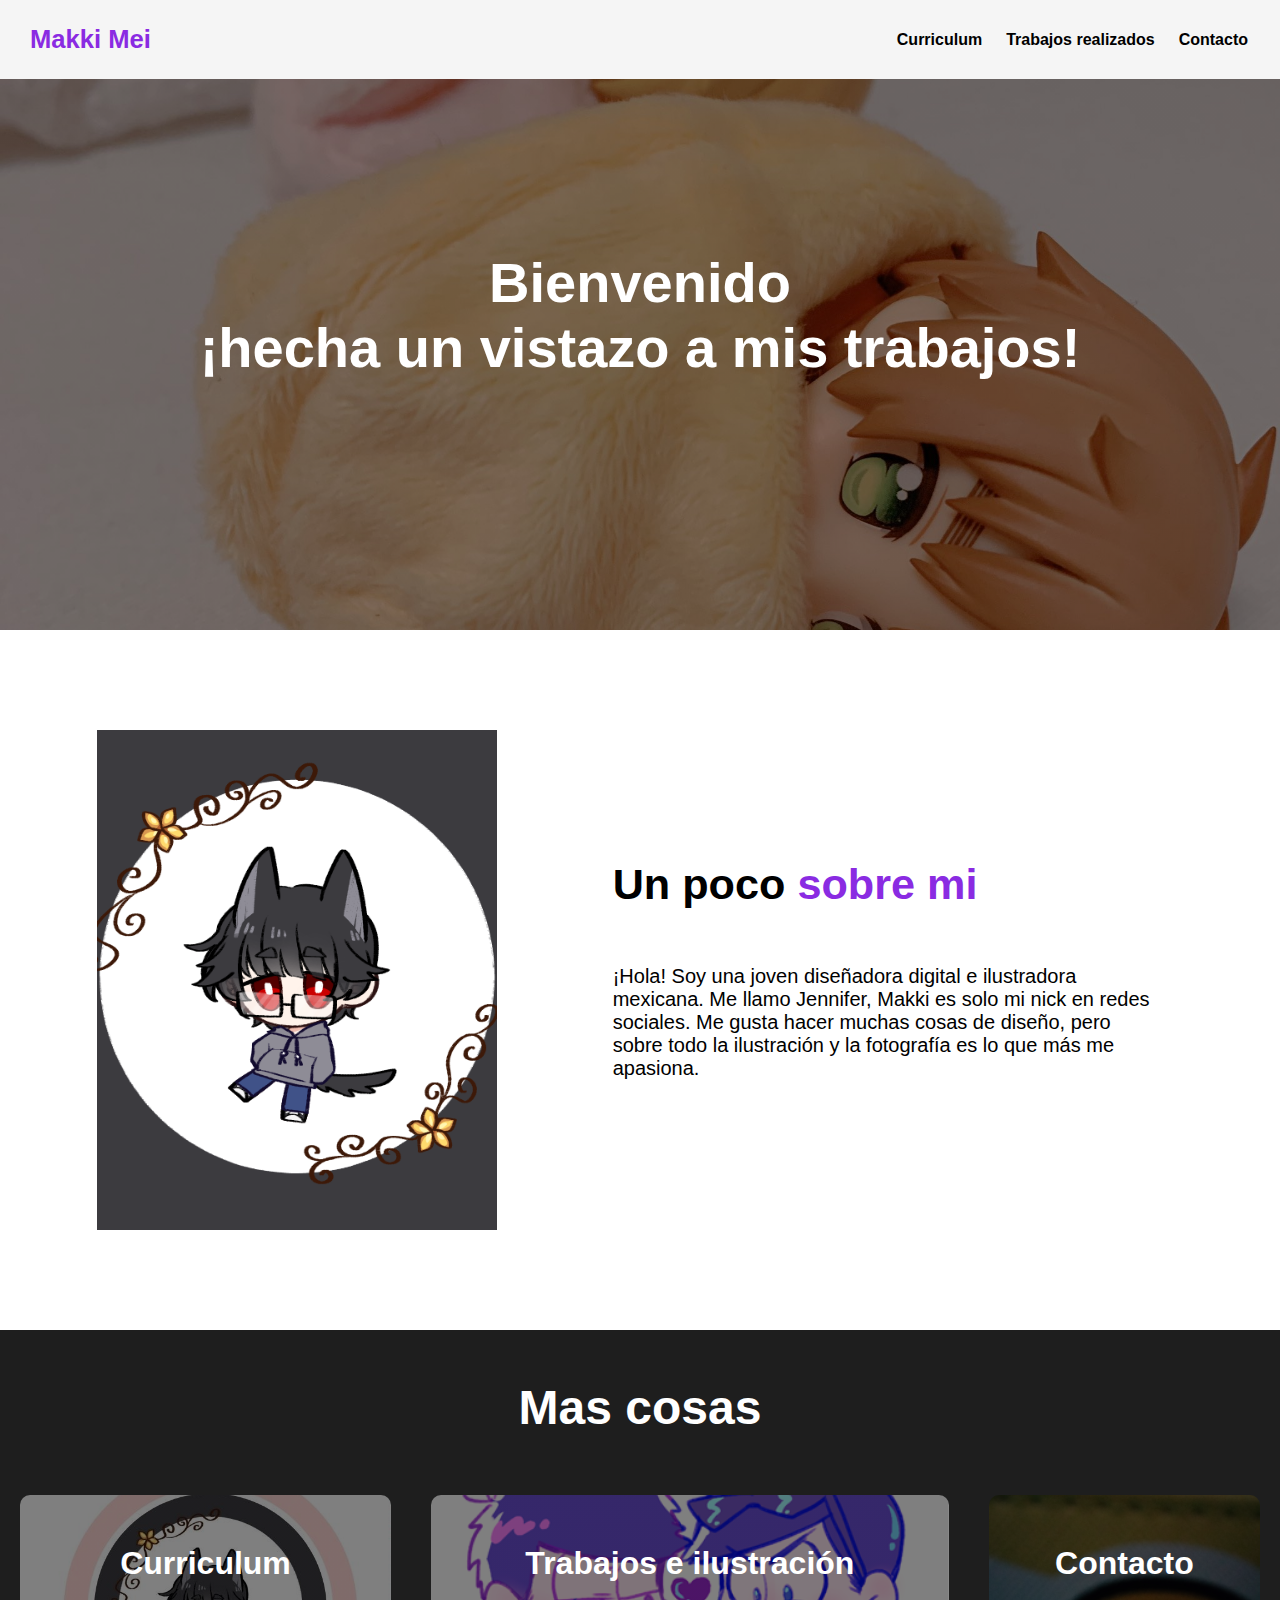
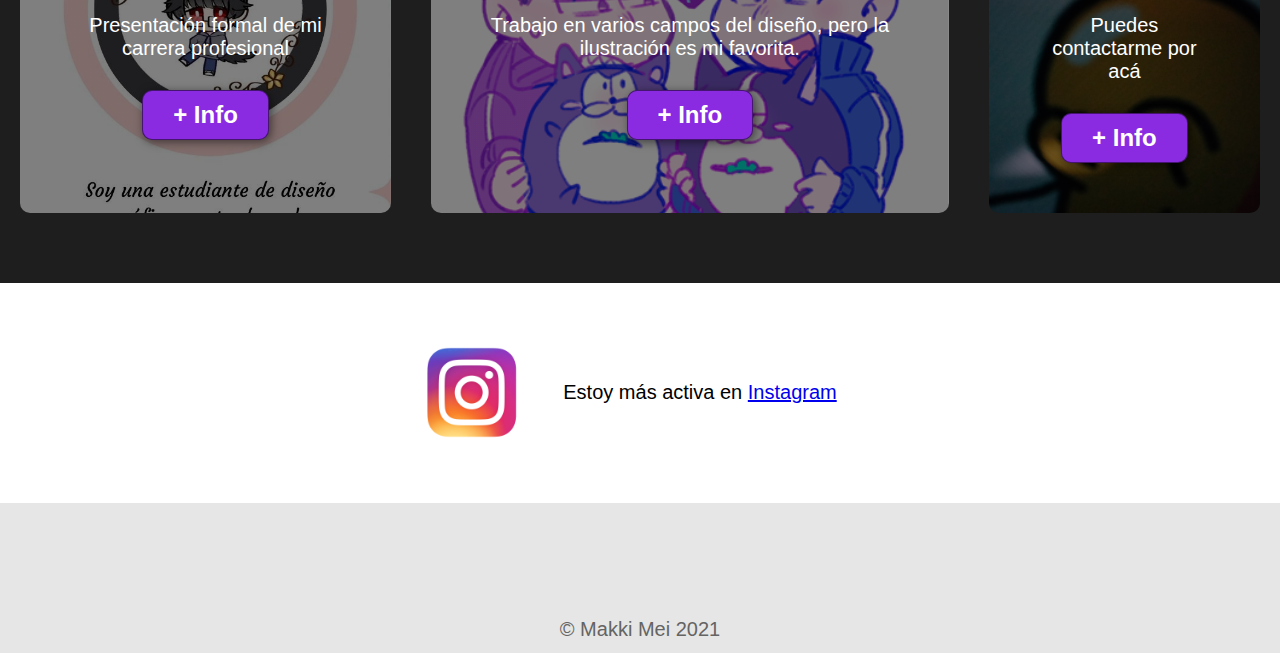
<file: index.html>
<!DOCTYPE html>
<html lang="es"
<head>
    <meta charset="UTF-8">
    <meta http-equiv="X-UA-Compatible" content="IE=edge">
    <meta name="viewport" content="width=device-witdth,
    initial-scale=1.0">
    <title>Makki Mei</title>

    <link rel="shortcut icon" href="media/favicon.ico" type="image/x-icon">
    <link rel="icon" href="media/favicon.ico" type="image/x-icon">

    <link rel="stylesheet" href="index.css"
</head>

<body>
    <header>
        <div class="container">
            <p class="logo">Makki Mei</p>
            <nav>
                <a href="curriculum.html">Curriculum</a>
                <a href="portafolio.html">Trabajos realizados</a>
                <a href="contacto.html">Contacto</a>
            </nav>
        </div>
    </header>
    <section id="hero">
        <h1>Bienvenido <br>¡hecha un vistazo a mis trabajos!</h1>
    </section>

<section id="Sobre-mi">
    <div class="container">
        <div class="img-container"></div>
        <div class="texto">
            <h2>Un poco <span class="color-acento"> sobre mi</span></h2>
            <p>¡Hola! Soy una joven diseñadora digital e ilustradora mexicana. Me llamo Jennifer, Makki es solo mi nick en redes sociales. Me gusta hacer muchas cosas de diseño, pero sobre todo la ilustración y la fotografía es lo que más me apasiona.</p>
        </div>
    </div>
</section>

    <section id="Mas-cosas">
        <div class="container">
            <h2>Mas cosas</h2>
            <div class="programas">
                <div class="carta">
                    <h3>Curriculum</h3>
                    <p>Presentación formal de mi carrera profesional</p>
                    <form action="curriculum.html">
                        <button>+ Info</button>
                    </form>
                </div>
                <div class="carta">
                    <h3>Trabajos e ilustración</h3>
                    <p>Trabajo en varios campos del diseño, pero la ilustración es mi favorita.</p>
                    <form action="portafolio.html">
                        <button>+ Info</button>
                    </form>
                </div>
                <div class="carta">
                    <h3>Contacto</h3>
                    <p>Puedes contactarme por acá</p>
                    <form action="contacto.html">
                        <button>+ Info</button>
                    </form>
                </div>  
            </div>
        </div>
    </section>

<section id="red-social">
        <div class="container">
            <a href="https://www.instagram.com/makkimatsu/">
                <div class="img-container"></div>
            </a>
            <div class="texto">
                <p>Estoy más activa en 
                    <a href="https://www.instagram.com/makkimatsu/">Instagram</a>
                </p>
            </div>
        </div>
    </section>

    <footer>
        <div class="container">
            <p>&copy; Makki Mei 2021</p>
        </div>
    </footer>
</body>
</html>
</file>
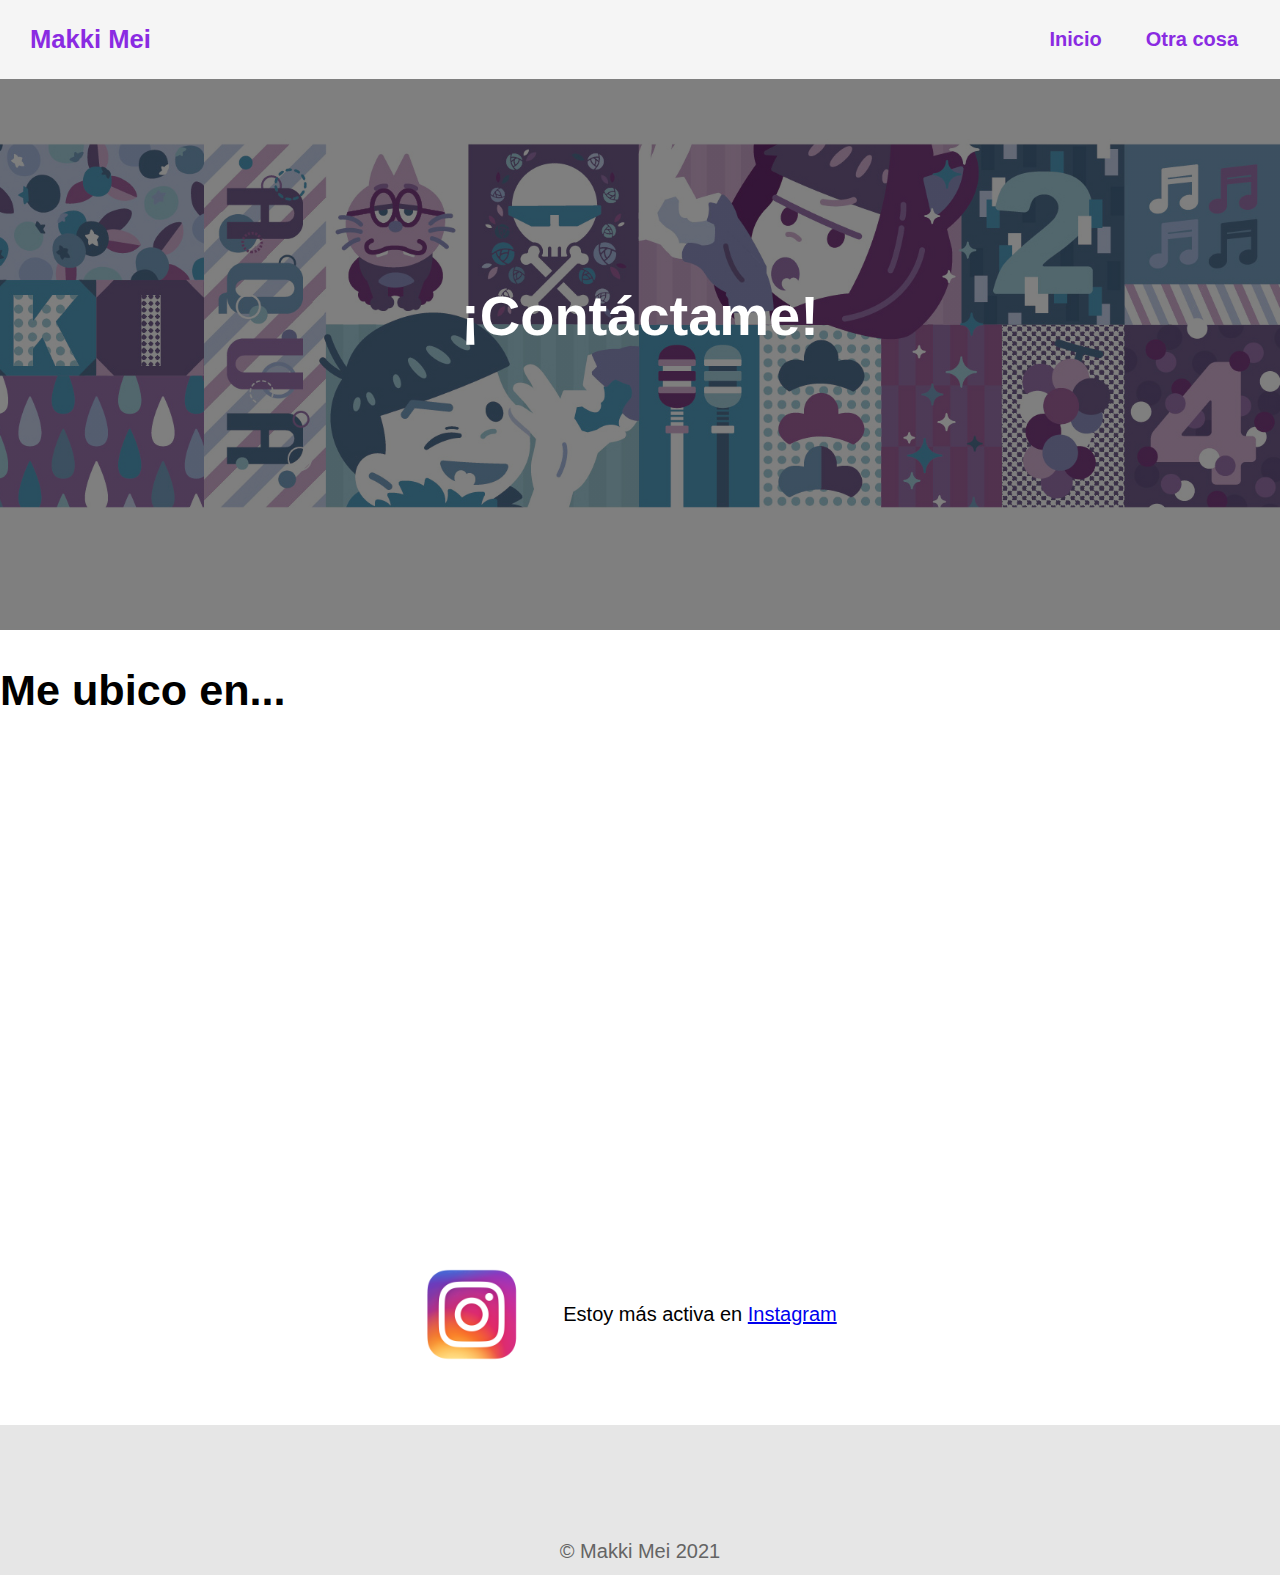
<file: contacto.html>
<!DOCTYPE html>
<html lang="es"
<head>
    <meta charset="UTF-8">
    <meta http-equiv="X-UA-Compatible" content="IE=edge">
    <meta name="viewport" content="width=device-witdth,
    initial-scale=1.0">
    <title>Curriculum</title>
    <link rel="shortcut icon" href="media/favicon.ico" type="image/x-icon">
    <link rel="icon" href="media/favicon.ico" type="image/x-icon">
    <link rel="stylesheet" href="index.css"
</head>

<body>
    <header>
        <div class="container">
            <p class="logo">Makki Mei</p>
            <nav>
                <li><a href="index.html">Inicio</a></li>
                <li><a href="">Otra cosa</a>
                    <ul>
                        <li><a href="curriculum.html">Curriculum</a></li>
                        <li><a href="portafolio.html">Portafolio</a></li>
                    </ul>
                </li>
            </nav>
        </div>
    </header>

    <section id="consulta">
        <h1>¡Contáctame!</h1>
    </section>
    
    <div formsappId="628469ebb838185b93728006"></div>
			<script src="https://my.forms.app/static/iframe.js" type="text/javascript"></script>
			<script>
				new formsapp('628469ebb838185b93728006', {
					width: '100%',
					height: 'formHeight'
				});
			</script>

        <h2>Me ubico en...</h2>
    <iframe src="https://www.google.com/maps/embed?pb=!1m18!1m12!1m3!1d3760.890149451945!2d-99.18922484970925!3d19.503361386779588!2m3!1f0!2f0!3f0!3m2!1i1024!2i768!4f13.1!3m3!1m2!1s0x85d1f8740b524a27%3A0xfb02529ee38b8bf6!2sUniversidad%20Aut%C3%B3noma%20Metropolitana%20Azcapotzalco!5e0!3m2!1ses!2smx!4v1652811635064!5m2!1ses!2smx" 
        width="600" 
        height="450" 
        style="border:0;" 
        allowfullscreen="" 
        loading="lazy"
        referrerpolicy="no-referrer-when-downgrade">
    </iframe>

    <section id="red-social">
        <div class="container">
            <a href="https://www.instagram.com/makkimatsu/">
                <div class="img-container"></div>
            </a>
            <div class="texto">
                <p>Estoy más activa en 
                    <a href="https://www.instagram.com/makkimatsu/">Instagram</a>
                </p>
            </div>
        </div>
    </section>

    <footer>
        <div class="container">
            <p>&copy; Makki Mei 2021</p>
        </div>
    </footer>
</body>
</html>
</file>
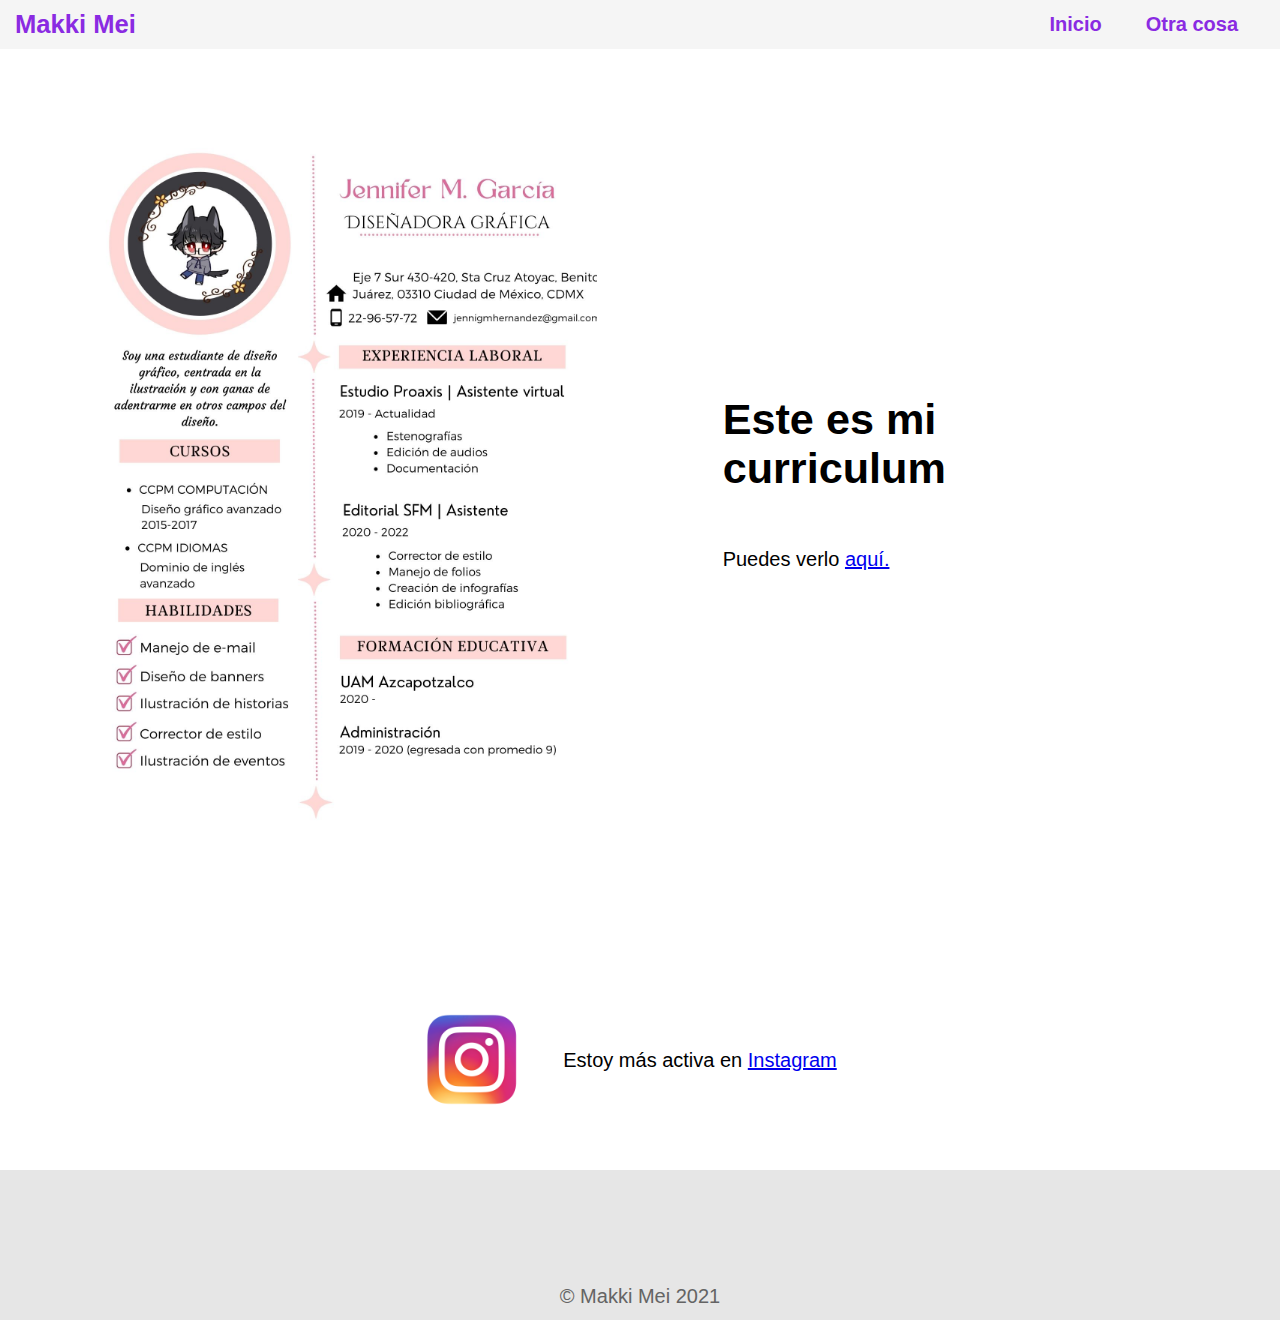
<file: curriculum.html>
<!DOCTYPE html>
<html lang="es"
<head>
    <meta charset="UTF-8">
    <meta http-equiv="X-UA-Compatible" content="IE=edge">
    <meta name="viewport" content="width=device-witdth,
    initial-scale=1.0">
    <title>Curriculum</title>
    <link rel="shortcut icon" href="media/favicon.ico" type="image/x-icon">
    <link rel="icon" href="media/favicon.ico" type="image/x-icon">
    <link rel="stylesheet" href="index.css"
</head>

<body>
    <header>
        <div class="container">
            <p class="logo2">Makki Mei</p>
            <nav>
                <li><a href="index.html">Inicio</a></li>
                <li><a href="">Otra cosa</a>
                    <ul>
                        <li><a href="portafolio.html">Portafolio</a></li>
                        <li><a href="contacto.html">Contacto</a></li>
                    </ul>
                </li>

            </nav>
        </div>
    </header>

    <section id="curri">
        <div class="container">
            <div class="img-container"></div>
            <div class="texto">
                <h2>Este es mi curriculum</h2>
                <p>Puedes verlo
                    <a href="https://drive.google.com/file/d/15RFOGzGWOvm0spRqSP2TFI4kfQMUp-X_/view?usp=sharing">aquí.</a>
                </p>
            </div>
        </div>
    </section>

<section id="red-social">
    <div class="container">
        <a href="https://www.instagram.com/makkimatsu/">
            <div class="img-container"></div>
        </a>
        <div class="texto">
            <p>Estoy más activa en 
                <a href="https://www.instagram.com/makkimatsu/">Instagram</a>
            </p>
        </div>
    </div>
</section>

<footer>
    <div class="container">
        <p>&copy; Makki Mei 2021</p>
    </div>
</footer>
</body>
</html>
</file>
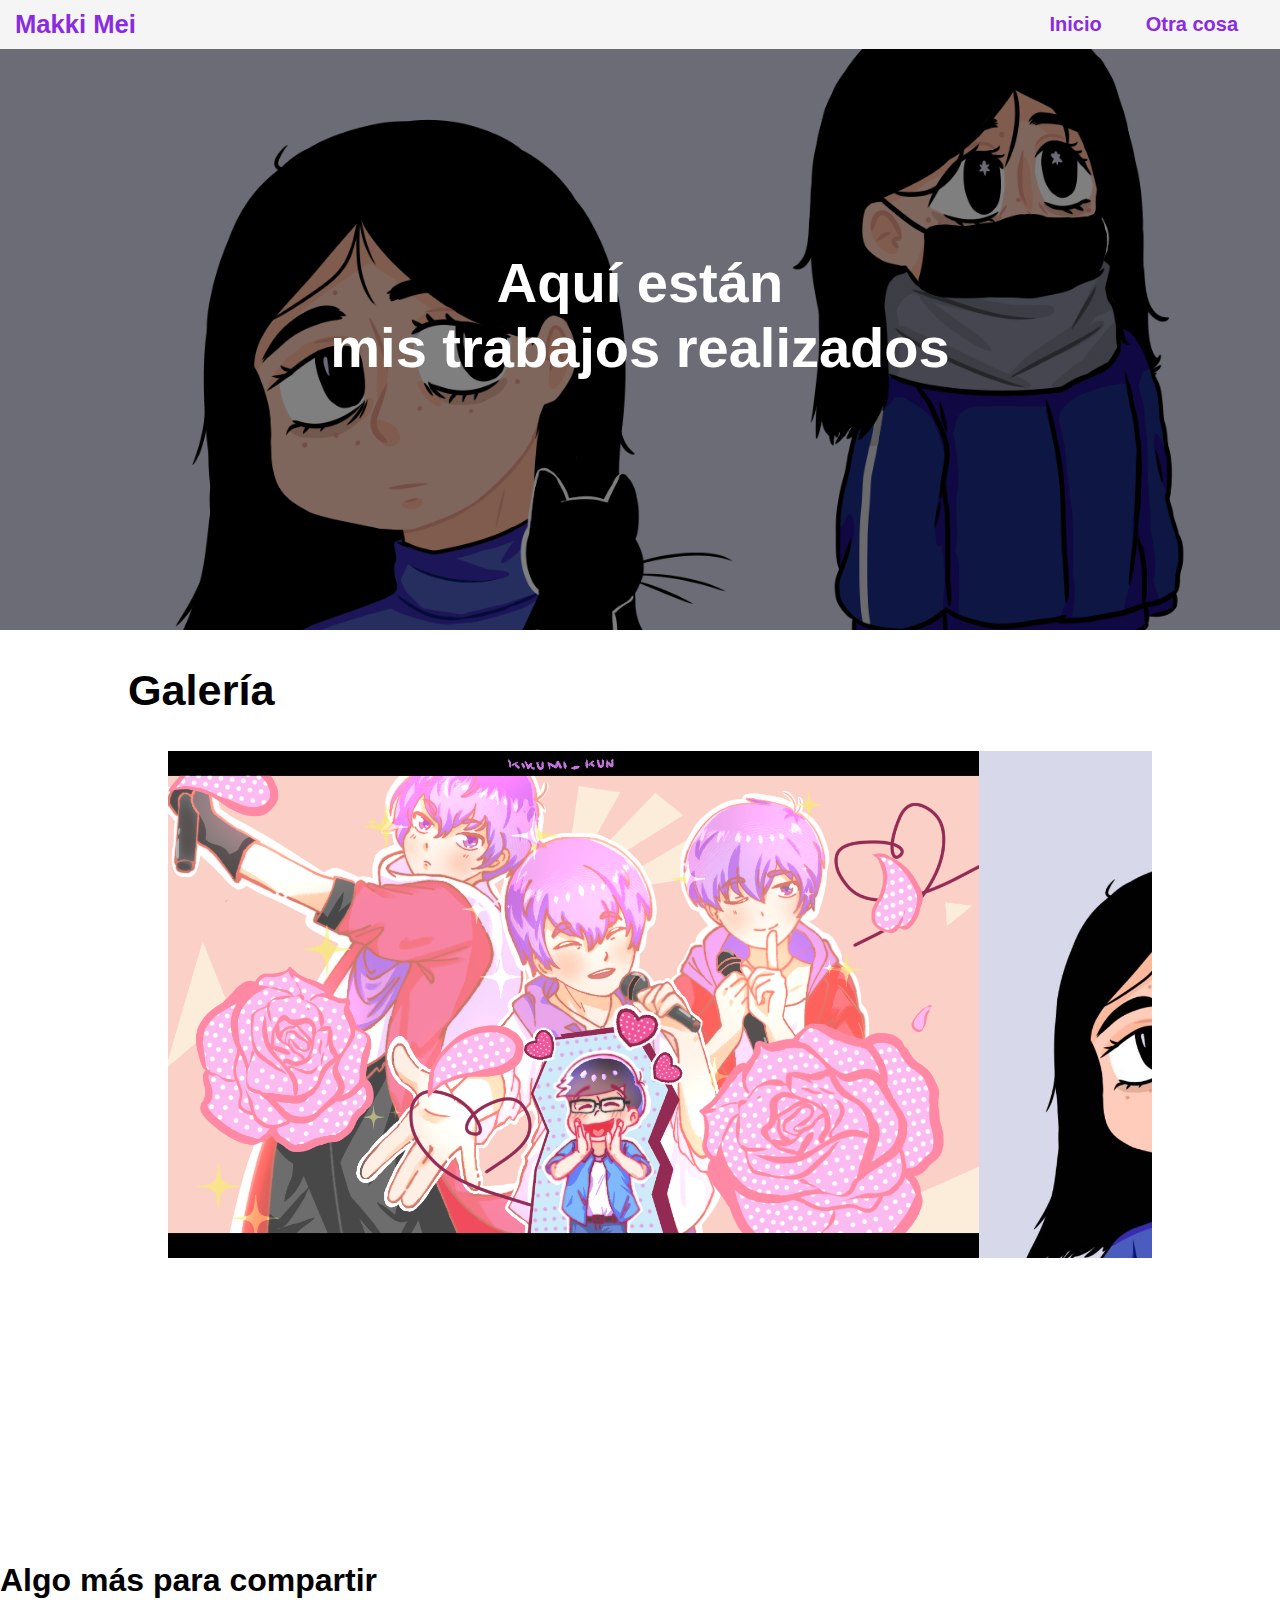
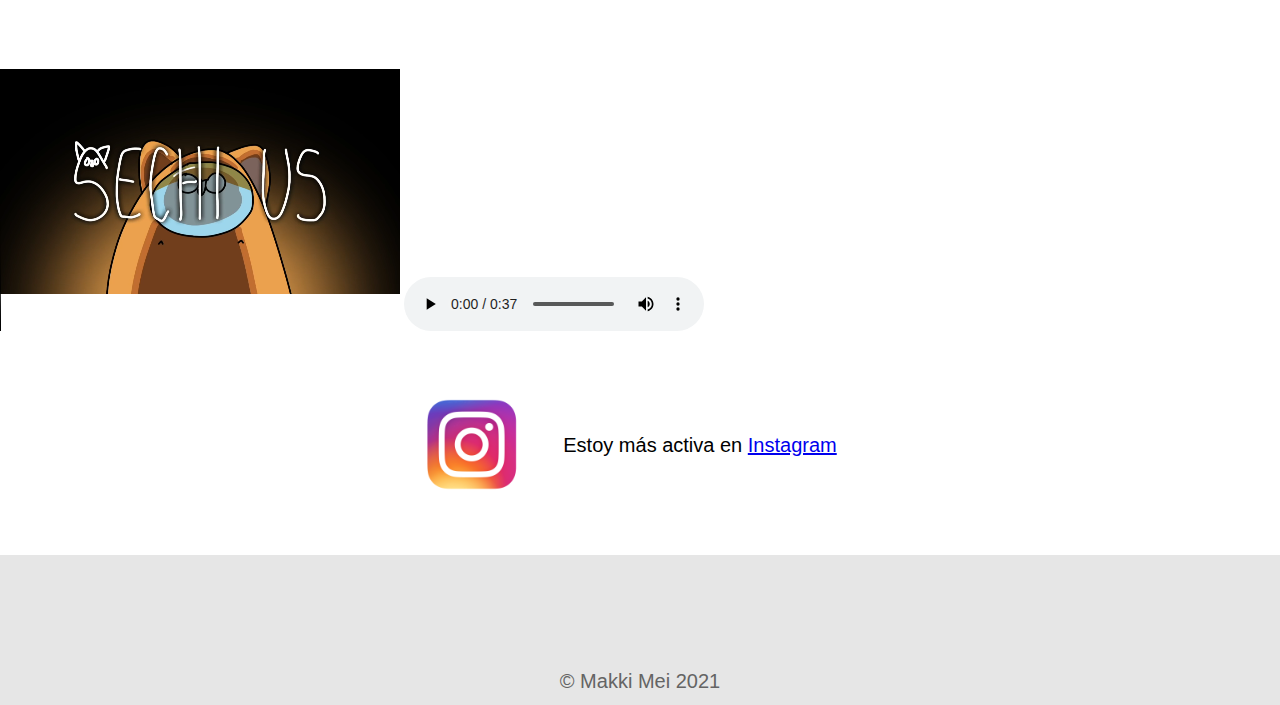
<file: portafolio.html>
<!DOCTYPE html>
<html lang="es"
<head>
    <meta charset="UTF-8">
    <meta http-equiv="X-UA-Compatible" content="IE=edge">
    <meta name="viewport" content="width=device-witdth,
    initial-scale=1.0">
    <title>Portafolio de Jenni</title>
    <link rel="shortcut icon" href="media/favicon.ico" type="image/x-icon">
    <link rel="icon" href="media/favicon.ico" type="image/x-icon">
    <link rel="stylesheet" href="index.css">
</head>

<body>
    <header>
        <div class="container">
            <p class="logo2">Makki Mei</p>
            <nav>
                <li><a href="index.html">Inicio</a></li>
                <li><a href="">Otra cosa</a>
                    <ul>
                        <li><a href="curriculum.html">Curriculum</a></li>
                        <li><a href="contacto.html">Contacto</a></li>
                    </ul>
                </li>

            </nav>
        </div>
    </header>
    <section id="yo">
        <h1>Aquí están<br>mis trabajos realizados</h1>
    </section>

    <div class="wrapper">
        <h2>Galería</h2>
        
        <div class="slider">
            <ul>
                <li><img src="media/image1.png"></li>
                <li><img src="media/img12.jpg"></li>
                <li><img src="media/img4.png"></li>
                <li><img src="media/img5.jpg"></li>
                <li><img src="media/img11.jpg"></li>
            </ul>
        </div>
    </div>

    <h3>Algo más para compartir</h3>
    <video src="media/I'm Finally the Imposter!!!! _ Among Us Animation.mp4" width="400" height="300" controls></video>

    <audio src="media/OMORIOST.mp3" controls></audio>

    <section id="red-social">
        <div class="container">
            <a href="https://www.instagram.com/makkimatsu/">
                <div class="img-container"></div>
            </a>
            <div class="texto">
                <p>Estoy más activa en 
                    <a href="https://www.instagram.com/makkimatsu/">Instagram</a>
                </p>
            </div>
        </div>
    </section>
    
    <footer>
        <div class="container">
            <p>&copy; Makki Mei 2021</p>
        </div>
    </footer>

</body>
</html>
</file>
<file: index.css>
*{
    box-sizing: border-box;
}

body{
    font-family: 'Roboto', sans-serif;
    margin: 0;
}

h1{ font-size: 3.5em;}
h2{ font-size: 2.7em;}
h3{ font-size: 2em;}
p{ font-size: 1.25em;}
ul{ list-style: none;}
li{ font-size: 1.25em;}

nav ul{
    padding: 0;
}

button{
    font-size: 1.5em;
    font-weight: bold;
    padding: 10px 30px;
    border-radius: 10px;
    border: 1px solid rgba(0, 0, 0,0.5);
    box-shadow: 2px 2px 10px rgba(0, 0, 0,0.5);
    color: white;
    background-color: blueviolet;
}

button:hover{
    background-color: rgb(101, 33, 165);
}

.container{
    max-width: 1400px;
    margin: auto;
}

.color-acento{ color: blueviolet;}

header{
    background-color: rgb(245, 245, 245);

}

header .logo{
    margin: 0;
    padding: 25px 30px;
    font-weight: bold;
    color: blueviolet;
    font-size: 1.6em;
}

li{
    list-style: none;
}

nav li a{
    margin: 10px;
    color: blueviolet;
    font-size: 1em;
}

nav li ul{
    display: none;
    position: absolute;
    top: 30px;
}

nav li:hover ul{
    display: block;
}

nav li li{
    background-color: rgb(184, 191, 196);
}

header .logo2{
    margin: 0;
    padding: 10px 15px;
    font-weight: bold;
    color: blueviolet;
    font-size: 1.6em;
    display: block;
}


header .container{
    display: flex;
    flex-direction: column;
    align-items: center;
}

header nav{
    display: flex;
    flex-direction: column;
    text-align: center;
    padding-bottom: 25px;
}

header a{
    padding: 5px 12px;
    text-decoration: none;
    font-weight: bold;
    color: black;
}

header a:hover{
    color: blueviolet;
}

#hero{
    display: flex;
    align-items: center;
    justify-content: center;
    text-align: center;
    flex-direction: column;
    height: 70vh;
    background-image: linear-gradient(
        0deg,
        rgba(0,0,0,0.5),
        rgba(0,0,0,0.5)
        )
        ,url("media/hero.jpeg");
        background-repeat: no-repeat;
        background-size: cover;
        background-position: center center;
}

#hero h1{
    color: white;
}

#yo{
    display: flex;
    align-items: center;
    justify-content: center;
    text-align: center;
    flex-direction: column;
    height: 70vh;
    background-image: linear-gradient(
        0deg,
        rgba(0,0,0,0.5),
        rgba(0,0,0,0.5)
        )
        ,url("media/yop.png");
        background-repeat: no-repeat;
        background-size: cover;
        background-position: center center;
}

#yo h1{
    color: white;
}

#consulta{
    display: flex;
    align-items: center;
    justify-content: center;
    text-align: center;
    flex-direction: column;
    height: 70vh;
    background-image: linear-gradient(
        0deg,
        rgba(0,0,0,0.5),
        rgba(0,0,0,0.5)
        )
        ,url("media/consulta.jpg");
        background-repeat: no-repeat;
        background-size: cover;
        background-position: center center;
}

#consulta h1{
    color: white;
}

#Sobre-mi .container{
    text-align: center;
    padding: 100px 12px;
}

#curri .container{
    text-align: center;
    padding: 100px 12px;
}

#wrapper .slider{
    <style>{ 
        margin:0; 
        padding:0;
        }
        body{ background-color: #514E4E; 
            text-align:center; 
            font-family:"Lucida Grande","Lucida Sans Unicode";
        }
}
        
        .wrapper{ 
            width:80%; 
            height:100vh; 
            background-color:#fff; 
            margin:0 auto; 
            overflow:hidden;
        }
                        
        .wrapper h1{ 
            font-family:channel; 
            line-height:100px; 
            font-size:21px;
        }
        
        .slider{ 
            width:100%;
        }
        
        .slider ul{ 
            list-style-type:none; 
            width:400%; 
            display:flex; 
            animation:slider 5s infinite alternate;
        }
        
        .slider li{ 
            width:100%; 
            float:left;
        }
        
        .slider img{ 
            width:100%; 
            height:auto;
        }

        .slider li{
            width: 100%;
            float: left;
        }
    </style>

.slider{
    width: 100%;
    height: 50%;
}

.botones{
    font-size: 30px;
    width: 70px;
    height: 70px;
    line-height: 70px;
    border-radius: 50%;
    background-color: rgba(0,0,0,7);
    text-align: center;
    font-weight: bold;
    position: absolute;
    color: #fff;
    box-shadow: 0 0 10px rgba(255,255,255, .6);
    -webkit-transition: all .3s ease;
    -o-transition: all .3s ease;
    transition: all .3s ease;
}

.botones:hover{
    cursor: pointer;
    transform: scale(1,2,1.2);
}

.atras{
    left: 2%;
    top: calc(50% - 70px);
}

.delante{
    right: 2%;
    top: calc(50% -70px);
}

#Mas-cosas{
    background-color: rgb(30, 30, 30);
    color: white;
    text-align: center;
}

#Mas-cosas .container{
    padding: 50px 0px;
}

#Mas-cosas h2{
    margin-top: 0;
    font-size: 3em;
}

#Mas-cosas p{
    display: none;
}

#Mas-cosas .carta{
    background-size: cover;
    background-position: center center;
    padding: 50px 0px;
    margin: 20px;
    border-radius: 10px;
}

.carta:first-child{
    background-image: linear-gradient(
        0deg,
        rgba(0,0,0,0.5),
        rgba(0,0,0,0.5)
    )
    ,url("media/curriculum-min.jpg");
}

.carta:nth-child(2){
    background-image: linear-gradient(
        0deg,
        rgba(0,0,0,0.5),
        rgba(0,0,0,0.5)
    )
    ,url("media/ilus.png")
}

.carta:nth-child(3){
    background-image: linear-gradient(
        0deg,
        rgba(0,0,0,0.5),
        rgba(0,0,0,0.5)
    )
    ,url("media/cont.jpg");
}

#red-social .container{
    text-align: center;
    padding: 50px 10px;
}

#map{
    margin-left: 30px;
}

footer{
    background-color: rgb(230, 230, 230);
}

footer p{
    margin: 0;
    padding: 12px;
    color: rgb(100, 100, 100);
}

footer .container{
    height: 150px;
    display: flex;
    justify-content: center;
    align-items: flex-end;
}

@keyframes slider {
            
    0% 			{ margin-left:0;}
    20% 		{ margin-left:0;}
    
    30% 		{ margin-left:-100%;}
    50% 		{ margin-left:-100%;}
    
    60% 		{ margin-left:-200%;}
    80% 		{ margin-left:-200%;}
    
    90% 		{ margin-left:-300%;}
    100% 		{ margin-left:-300%;}
    
}

@media (min-width: 720px){
    header{
        position: fixed;
        width: 100%;

    }
    header .container{
        flex-direction: row;
        justify-content: space-between;
    }

    header nav{
        flex-direction: row;
        padding-bottom: 0;
        padding-right: 20px;
    }

    #Sobre-mi .container{
        display: flex;
        justify-content: space-evenly;
    }

    #Sobre-mi .texto{
        width: 50%;
        max-width: 600px;
        text-align: initial;
        padding: 0px 30px;
        display: flex;
        flex-direction: column;
        justify-content: center;
    }

    #Sobre-mi h2{
        margin-top: 0px;
    }

    #Sobre-mi .img-container{
        background-image: url(media/perfil.png);
        background-size: cover;
        background-position: center center;
        height: 500px;
        width: 400px;
    }

    #curri .container{
        display: flex;
        justify-content: space-evenly;
    }

    #curri .texto{
        width: 40%;
        max-width: 500px;
        text-align: initial;
        padding: 0px 40px;
        display: flex;
        flex-direction: column;
        justify-content: center;
    }
    
    #curri .img-container{
        background-image: url(media/curriculum.jpg);
        background-size: cover;
        background-position: center center;
        height: 750px;
        width: 500px;
    }

    #consulta .container{
        display: flex;
        justify-content: space-evenly;
    }

    #consulta .texto{
        width: 40%;
        max-width: 500px;
        text-align: initial;
        padding: 0px 40px;
        display: flex;
        flex-direction: column;
        justify-content: center;
    }
    
    #consulta .img-container{
        background-image: url(media/consulta.jpg);
        background-size: cover;
        background-position: center center;
        height: 750px;
        width: 500px;
    }

    #Mas-cosas .programas{
        display: flex;
        justify-content: center;
    }

    #Mas-cosas p{
        display: block;
        margin-bottom: 30px;
    }

    #Mas-cosas h3{
        margin-top: 0;
    }

    #Mas-cosas .carta{
        padding: 50px;
    }

    #red-social .container{
        display: flex;
        justify-content: center;
    }

    #red-social .texto{
        text-align: initial;
        padding: 0px 30px;
        display: flex;
        flex-direction: column;
        justify-content: center;
    }

    #red-social .img-container{
        background-image: url(media/rds.png);
        background-size: cover;
        background-position: center center;
        margin: 10px;
        border-radius: 10px;
        height: 100px;
        width: 100px;
    }
}
</file>
